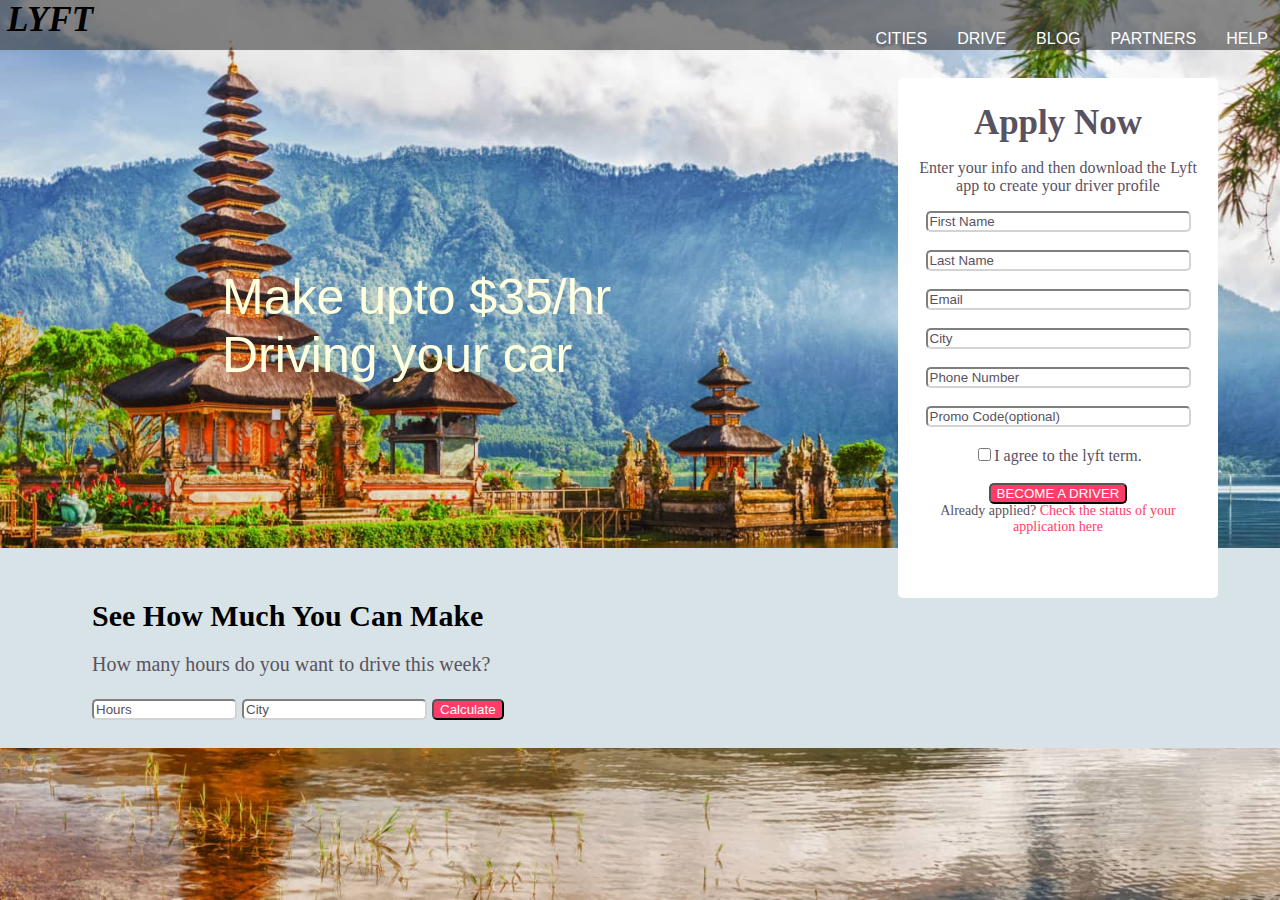
<file: Html/Landing_Page/Index.html>
<!DOCTYPE html>
<html>
    <head>
        <title> Prgm3</title>
        <meta charset="UTF-8" />
        <link rel="stylesheet" href="style2.css">
    </head>
    <body>
        <div class="hd1">
            
            <h3><I>LYFT</I></h3>
            <a  class="a1" href="#">HELP</a>
            <a   class="a1" href="#">PARTNERS</a>
            <a  class="a1" href="#">BLOG</a>
            <a  class="a1" href="#">DRIVE</a>
            <a  class="a1" href="#">CITIES</a>
            
        </div>
        <br>
        <div>
            <form action="#" method="POST" class="frm">
                <h3>Apply Now</h3>
                <p>Enter your info and then download the Lyft app to create your driver profile</p>
                <input type="text" name="frst_name" onfocus="this.value=''" value="First Name" size="30px" ><br><br>
                <input type="text" name="lst_name" onfocus="this.value=''" value="Last Name" size="30px"><br><br>
                <input type="email" name="mail" onfocus="this.value=''" value="Email" size="30px"><br><br>
                <input type="text" name="cty" onfocus="this.value=''" value="City" size="30px"><br><br>
                <input type="text" name="phn_no" onfocus="this.value=''" value="Phone Number" size="30px"><br><br>
                <input type="text" name="promo" onfocus="this.value=''" value="Promo Code(optional)" size="30px"><br><br>
                <input type="checkbox" name="terms">I agree to the lyft term.<br><br>
                <button>BECOME A DRIVER</button>
                <p id="lp">Already applied? <a id="pnk" href="#"> Check the status of your application here </a></p>
            </form>
            <p class="lft">Make upto $35/hr<br> Driving your car</p>
        </div>
        <div class="ft1">
            <br><br>
           <h3 id="hd">See How Much You Can Make</h3>
           <p id="par2">How many hours do you want to drive this week?</p>
           <form action="#" method="POST" class="frm2">
                <input type="text" name="hr" onfocus="this.value=''" value="Hours" size="15px">
                <input type="text" name="cty" onfocus="this.value=''" value="City" size="20px">
                <button>Calculate</button>
           </form>

        </div>
    </body>



</html>
</file>
<file: Html/Landing_Page/style2.css>
body{
    background-image: url("Bg.jpg");
    background-attachment: fixed;
    background-size: cover;
    margin:-8px;

}
h3{
    margin:15px;
    font-size: 35px;
}
.hd1{
    background: rgb(60, 60, 60, 0.6);
    height: 50px;
    width: 100%;
    margin-top: -15px;
}
.a1{
    margin-top: -35px;
    padding:10px ;
    float: right;
    color: white;
    font-size: 18 px;
    font-family: Arial, Helvetica, sans-serif ;
    text-decoration: none;
    margin-right: 10px;
}
.a1:hover{
    color:#FF3D68;
}
.frm{
    text-align: center;
    margin-top: 10px;
    margin:10px;
    padding:10px;
    height:500px ;
    width:300px ;
    background-color: white;
    border: 1px transparent grey ;
    float: right;
    margin-right:70px ;
    border-radius:5px ;
    font-size: 16px;
    display: table;
    color: #595260;
}
input{
    color:#595260;
    border-color:  rgb(212, 211, 211);
    border-radius: 5px;
    box-shadow: none;

}
button{ 
    background-color:#FF3D68 ;
    color: white;
    border-radius: 5px;
}
#lp{
    margin-top: -1px;
    font-size: 14px;
}
#pnk{
    color:#FF3D68;
    text-decoration: none;
}
.lft{
    color: #FEFFDE;
    font-size:50px ;
    font-family: 'Trebuchet MS', 'Lucida Sans Unicode', 'Lucida Grande', 'Lucida Sans', Arial, sans-serif ;
    margin-left: 230px ;
    float: left;
    margin-top:200px ;
}
.ft1{
    margin-top: 480px ;
    background-color: #D8E3E7;
    height: 200px;
    width:100% ;
    border-radius: 5px;
    margin-bottom: -10px;
    
}
.frm2{
    margin:20px;
    margin-left: 100px;
    font-size: 20px;

}
#par2{
    margin-left: 100px;
    color:#595260;
    font-size: 20px;
}
#hd{
    color: black;
    font-size: 30px;
    margin-left: 100px;
}
</file>
